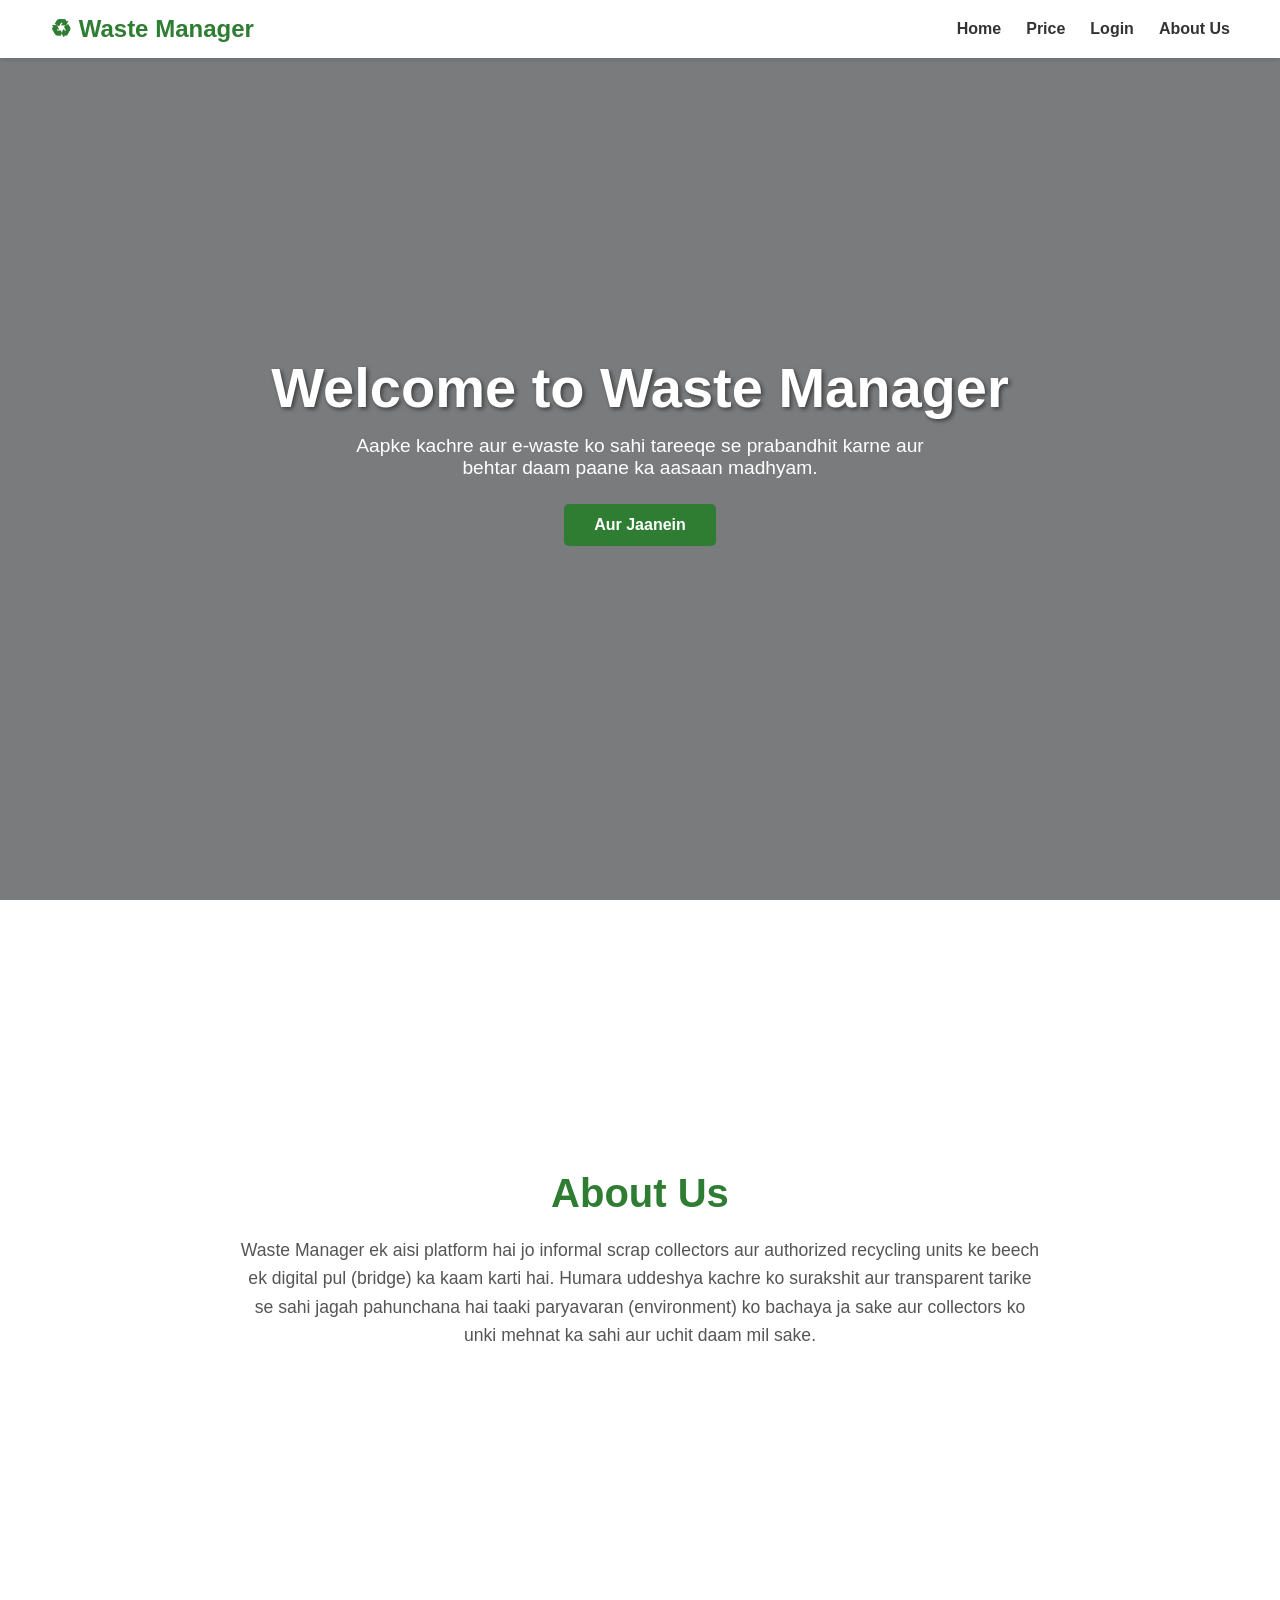
<file: Index.html>
<!DOCTYPE html>
<html lang="hi">
<head>
    <meta charset="UTF-8">
    <meta name="viewport" content="width=device-width, initial-scale=1.0">
    <title>Waste Manager</title>
    <style>
        * {
            margin: 0;
            padding: 0;
            box-sizing: border-box;
            font-family: 'Segoe UI', Tahoma, Geneva, Verdana, sans-serif;
        }
        body {
            background-color: #f4f6f8;
            color: #333;
            scroll-behavior: smooth;
        }
        /* Header */
        header {
            background-color: #ffffff;
            box-shadow: 0 2px 5px rgba(0,0,0,0.1);
            position: fixed;
            top: 0;
            left: 0;
            width: 100%;
            z-index: 1000;
            display: flex;
            justify-content: space-between;
            align-items: center;
            padding: 15px 50px;
        }
        .logo {
            font-size: 1.5rem;
            font-weight: bold;
            color: #2e7d32;
        }
        nav ul {
            display: flex;
            list-style: none;
            gap: 25px;
        }
        nav ul li a {
            text-decoration: none;
            color: #333;
            font-weight: 600;
            font-size: 1rem;
            transition: color 0.3s;
        }
        nav ul li a:hover {
            color: #2e7d32;
        }

        /* Hero Section (Welcome) */
        .hero {
            height: 100vh;
            display: flex;
            flex-direction: column;
            justify-content: center;
            align-items: center;
            text-align: center;
            background: linear-gradient(rgba(0,0,0,0.5), rgba(0,0,0,0.5)), url('https://images.unsplash.com/photo-1532996122724-e3c3fa4a0d55?auto=format&fit=crop&w=1350&q=80') no-repeat center center/cover;
            color: white;
            padding: 0 20px;
        }
        .hero h1 {
            font-size: 3.5rem;
            margin-bottom: 15px;
            text-shadow: 2px 2px 4px rgba(0,0,0,0.5);
        }
        .hero p {
            font-size: 1.2rem;
            max-width: 600px;
            margin-bottom: 25px;
        }
        .btn {
            background-color: #2e7d32;
            color: white;
            padding: 12px 30px;
            border: none;
            border-radius: 5px;
            font-size: 1rem;
            font-weight: bold;
            cursor: pointer;
            text-decoration: none;
            transition: background 0.3s;
        }
        .btn:hover {
            background-color: #1b5e20;
        }

        /* About Us Section */
        .about-section {
            padding: 100px 50px;
            background-color: #ffffff;
            text-align: center;
            min-height: 80vh;
            display: flex;
            flex-direction: column;
            justify-content: center;
            align-items: center;
        }
        .about-section h2 {
            font-size: 2.5rem;
            color: #2e7d32;
            margin-bottom: 20px;
        }
        .about-section p {
            max-width: 800px;
            font-size: 1.1rem;
            line-height: 1.6;
            color: #555;
        }
    </style>
</head>
<body>

    <!-- Header -->
    <header>
        <div class="logo">♻ Waste Manager</div>
        <nav>
            <ul>
                <li><a href="#home">Home</a></li>
                <li><a href="price.html">Price</a></li>
                <li><a href="loginpage.html" >Login</a></li>
                <li><a href="#about">About Us</a></li>
            </ul>
        </nav>
    </header>

    <!-- Hero / Home Section -->
    <section id="home" class="hero">
        <h1>Welcome to Waste Manager</h1>
        <p>Aapke kachre aur e-waste ko sahi tareeqe se prabandhit karne aur behtar daam paane ka aasaan madhyam.</p>
        <a href="#about" class="btn">Aur Jaanein</a>
    </section>

    <!-- About Us Section (Scroll target) -->
    <section id="about" class="about-section">
        <h2>About Us</h2>
        <p>
            Waste Manager ek aisi platform hai jo informal scrap collectors aur authorized recycling units ke beech ek digital pul (bridge) ka kaam karti hai. Humara uddeshya kachre ko surakshit aur transparent tarike se sahi jagah pahunchana hai taaki paryavaran (environment) ko bachaya ja sake aur collectors ko unki mehnat ka sahi aur uchit daam mil sake.
        </p>
    </section>

</body>
</html>
</file>
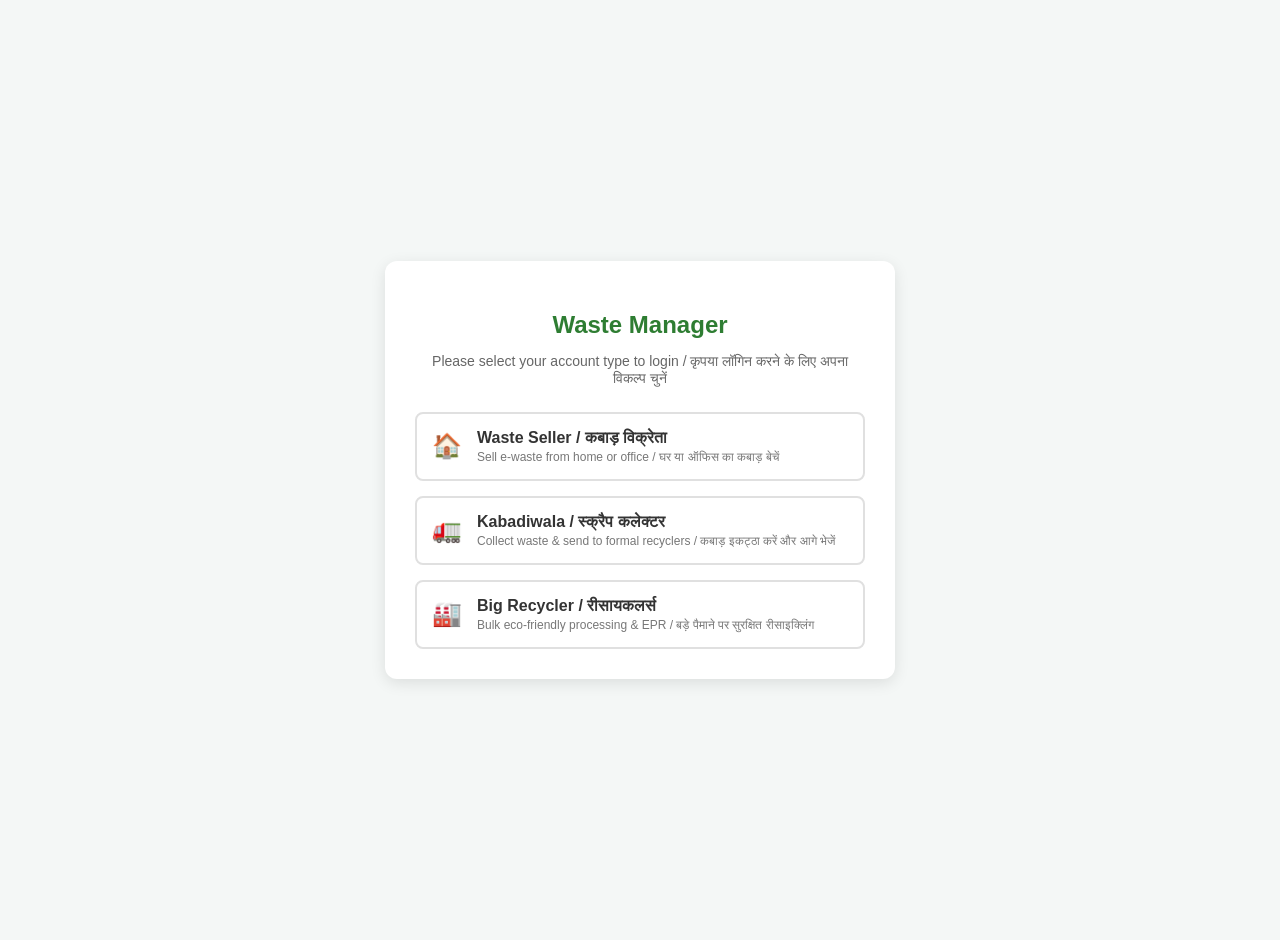
<file: loginpage.html>
<!DOCTYPE html>
<html lang="en">
<head>
    <meta charset="UTF-8">
    <meta name="viewport" content="width=device-width, initial-scale=1.0">
    <title>Waste Manager - Login</title>
    <style>
        body { font-family: 'Segoe UI', Arial, sans-serif; background-color: #f4f7f6; margin: 0; padding: 20px; display: flex; justify-content: center; align-items: center; min-height: 100vh; }
        .login-container { background: white; padding: 30px; border-radius: 12px; box-shadow: 0 4px 15px rgba(0,0,0,0.1); width: 100%; max-width: 450px; text-align: center; }
        h2 { color: #2e7d32; margin-bottom: 5px; }
        p { color: #666; margin-bottom: 25px; font-size: 14px; }
        .role-options { display: flex; flex-direction: column; gap: 15px; }
        .role-card { border: 2px solid #e0e0e0; border-radius: 8px; padding: 15px; cursor: pointer; text-align: left; transition: all 0.3s ease; display: flex; align-items: center; text-decoration: none; color: inherit; }
        .role-card:hover { border-color: #2e7d32; background-color: #e8f5e9; transform: translateY(-2px); }
        .icon { font-size: 24px; margin-right: 15px; }
        .details h4 { margin: 0; color: #333; }
        .details p { margin: 3px 0 0 0; font-size: 12px; color: #777; }
    </style>
</head>
<body>

<div class="login-container">
    <h2>Waste Manager</h2>
    <p>Please select your account type to login / कृपया लॉगिन करने के लिए अपना विकल्प चुनें</p>
    
    <div class="role-options">
        <!-- Option 1: Jiske paas kabad hai -->
        <a href="signuppage.html" class="role-card">
            <span class="icon">🏠</span>
            <div class="details">
                <h4>Waste Seller / कबाड़ विक्रेता</h4>
                <p>Sell e-waste from home or office / घर या ऑफिस का कबाड़ बेचें</p>
            </div>
        </a>

        <!-- Option 2: Kabadiwala -->
        <a href="signuppage.html" class="role-card">
            <span class="icon">🚛</span>
            <div class="details">
                <h4>Kabadiwala / स्क्रैप कलेक्टर</h4>
                <p>Collect waste & send to formal recyclers / कबाड़ इकट्ठा करें और आगे भेजें</p>
            </div>
        </a>

        <!-- Option 3: Big Recycler -->
        <a href="signuppage.html" class="role-card">
            <span class="icon">🏭</span>
            <div class="details">
                <h4>Big Recycler / रीसायकलर्स</h4>
                <p>Bulk eco-friendly processing & EPR / बड़े पैमाने पर सुरक्षित रीसाइक्लिंग</p>
            </div>
        </a>
    </div>
</div>

</body>
</html>
</file>
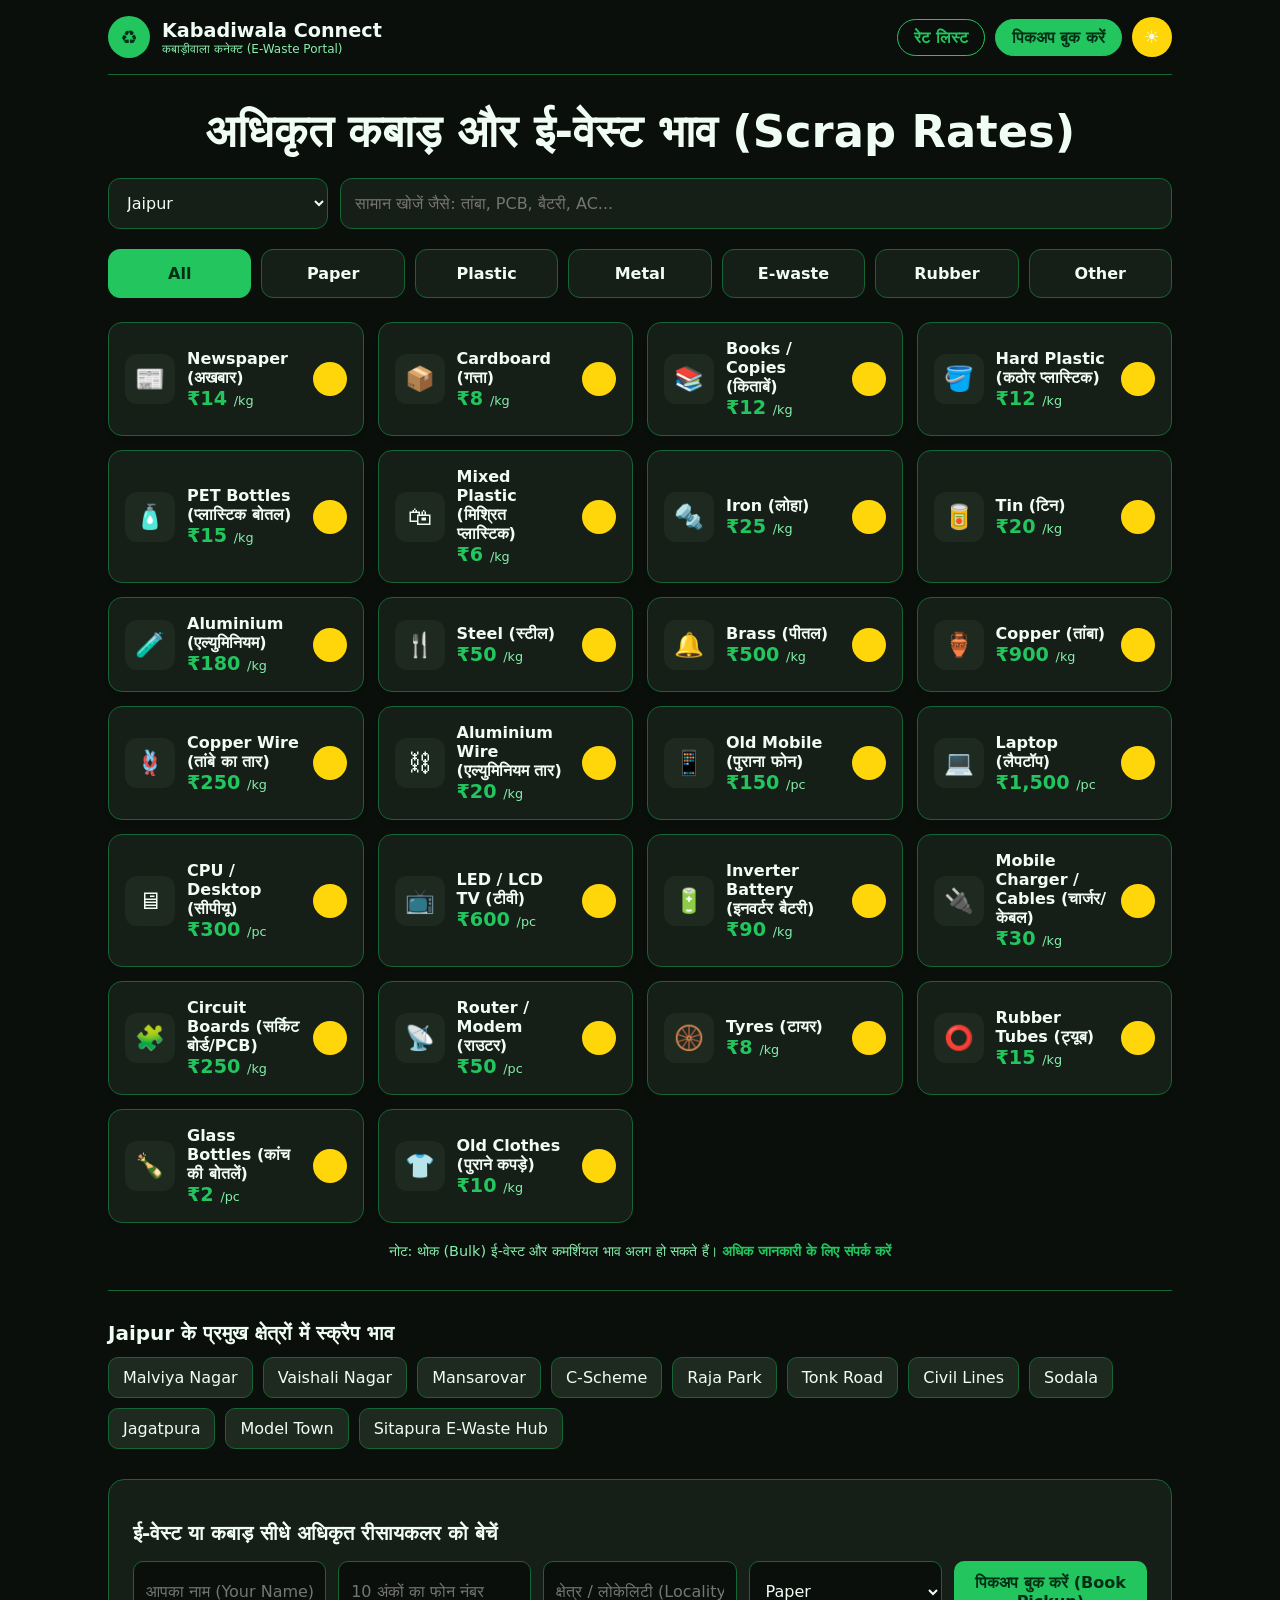
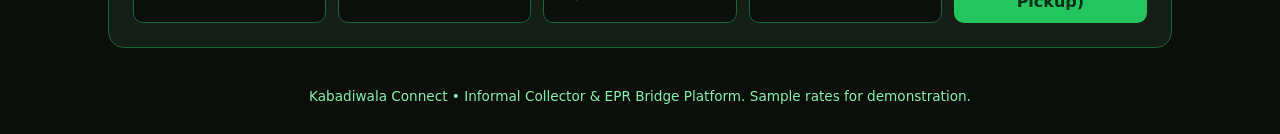
<file: price.html>
<!DOCTYPE html>
<html lang="hi" data-theme="dark">
<head>
    <meta charset="utf-8">
    <meta name="viewport" content="width=device-width, initial-scale=1, viewport-fit=cover">
    <title>Kabadiwala Connect | कबाड़ीवाला कनेक्ट - E-Waste & Scrap Rates</title>
    <!-- Linked External CSS -->
    <link rel="stylesheet" href="price.css">
    <!-- FontAwesome for Icons -->
   
</head>
<body>
<div class="w">
    <!-- Top Navigation -->
    <nav>
        <div class="logo">
            <i>♻</i>
            <div>
                <span>Kabadiwala Connect</span>
                <small style="display:block; font-size:0.75rem; color:var(--muted); font-weight:normal;">कबाड़ीवाला कनेक्ट (E-Waste Portal)</small>
            </div>
        </div>
        <div class="nr">
            <button class="pill" onclick="document.getElementById('top').scrollIntoView()">रेट लिस्ट</button>
            <button class="pill w2" onclick="document.getElementById('sell').scrollIntoView()">पिकअप बुक करें</button>
            <button class="tg" id="tg" aria-label="Toggle theme">☀</button>
        </div>
    </nav>

    <h1 id="top">अधिकृत कबाड़ और ई-वेस्ट भाव (Scrap Rates)</h1>
    
    <!-- City & Search Bar -->
    <div class="bar">
        <select id="city" aria-label="City"></select>
        <input id="q" type="search" placeholder="सामान खोजें जैसे: तांबा, PCB, बैटरी, AC..." aria-label="Search materials">
    </div>

    <!-- Category Tabs -->
    <div class="tabs" id="tabs"></div>

    <!-- Rate Cards Grid -->
    <div class="grid" id="grid"></div>

    <p class="note">नोट: थोक (Bulk) ई-वेस्ट और कमर्शियल भाव अलग हो सकते हैं। <a href="#sell">अधिक जानकारी के लिए संपर्क करें</a></p>
    
    <hr>

    <!-- Localities Chips -->
    <h2 id="lh"></h2>
    <div class="chips" id="chips"></div>

    <!-- Sell / Pickup Booking Section -->
    <div class="sell" id="sell">
        <h2>ई-वेस्ट या कबाड़ सीधे अधिकृत रीसायकलर को बेचें</h2>
        <form id="f">
            <input required placeholder="आपका नाम (Your Name)" aria-label="Name">
            <input required inputmode="tel" pattern="[0-9]{10}" placeholder="10 अंकों का फोन नंबर" aria-label="Phone">
            <input required id="loc" placeholder="क्षेत्र / लोकेलिटी (Locality)" aria-label="Locality">
            <select id="cat2" aria-label="Type"></select>
            <button class="go" type="submit">पिकअप बुक करें (Book Pickup)</button>
        </form>
        <div id="ok" role="status">✅ अनुरोध प्राप्त हुआ! अधिकृत कबाड़ीवाला / रीसायकलर जल्द आपसे संपर्क करेगा।</div>
    </div>

    <footer>Kabadiwala Connect • Informal Collector & EPR Bridge Platform. Sample rates for demonstration.</footer>
</div>

<!-- Linked External JavaScript -->
<script src="price.js"></script>
</body>
</html>
</file>
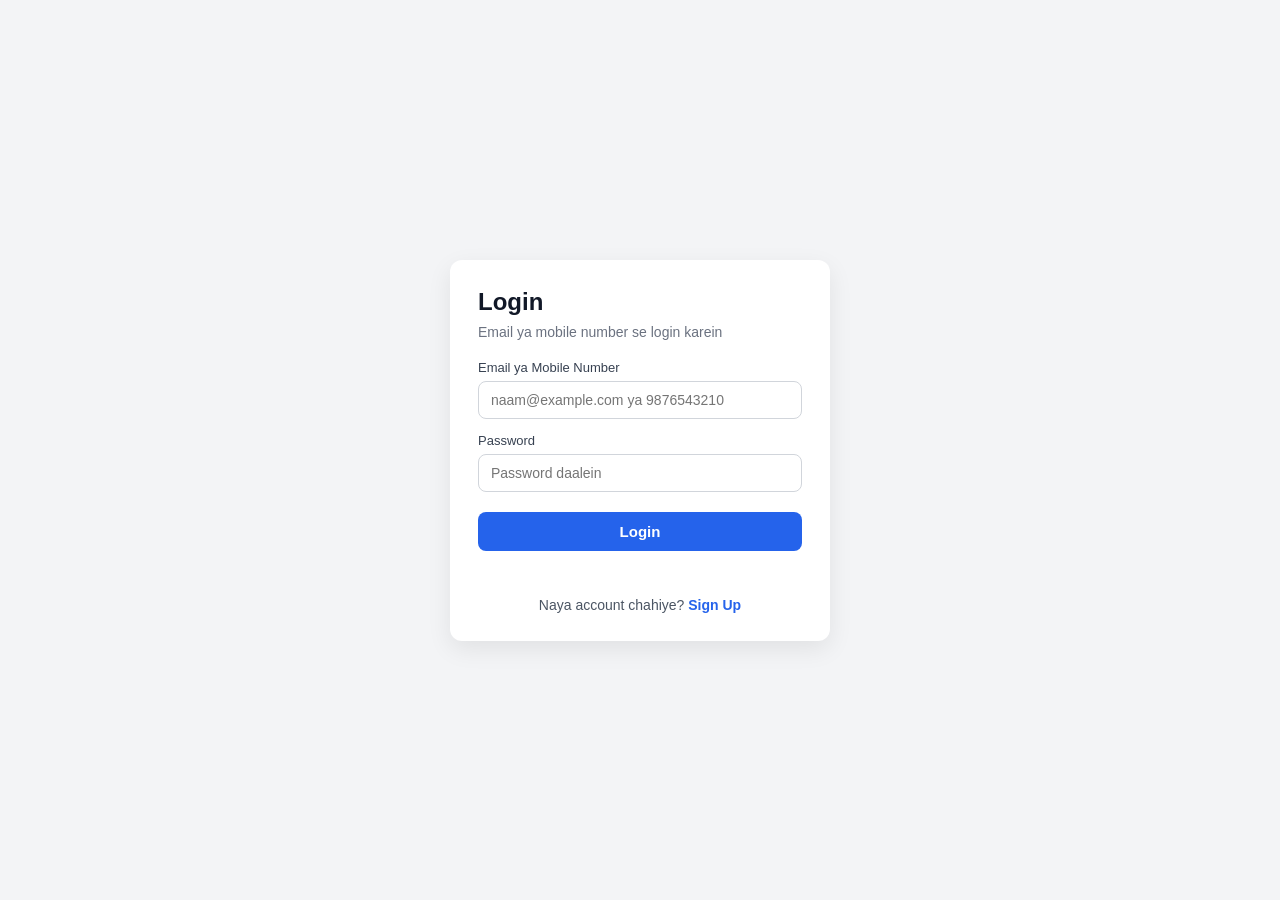
<file: signuppage.html>
<!DOCTYPE html>
<html lang="hi">
<head>
  <meta charset="UTF-8" />
  <meta name="viewport" content="width=device-width, initial-scale=1.0" />
  <title>Login & Sign Up</title>
  <style>
    * { box-sizing: border-box; font-family: Arial, sans-serif; }
    body {
      margin: 0;
      min-height: 100vh;
      display: flex;
      justify-content: center;
      align-items: center;
      background: #f3f4f6;
      padding: 16px;
    }
    .card {
      background: #fff;
      width: 100%;
      max-width: 380px;
      padding: 28px;
      border-radius: 12px;
      box-shadow: 0 8px 24px rgba(0, 0, 0, 0.08);
    }
    h2 { margin: 0 0 8px; font-size: 24px; color: #111827; }
    p.sub { margin: 0 0 20px; font-size: 14px; color: #6b7280; }
    .field { margin-bottom: 14px; }
    label { display: block; font-size: 13px; margin-bottom: 6px; color: #374151; }
    input {
      width: 100%;
      padding: 10px 12px;
      border: 1px solid #d1d5db;
      border-radius: 8px;
      font-size: 14px;
    }
    input:focus { outline: none; border-color: #2563eb; }
    button.primary {
      width: 100%;
      padding: 11px;
      border: none;
      border-radius: 8px;
      background: #2563eb;
      color: #fff;
      font-size: 15px;
      font-weight: bold;
      cursor: pointer;
      margin-top: 6px;
    }
    button.primary:hover { background: #1d4ed8; }
    .switch {
      margin-top: 16px;
      text-align: center;
      font-size: 14px;
      color: #4b5563;
    }
    .switch button {
      background: none;
      border: none;
      color: #2563eb;
      font-weight: bold;
      cursor: pointer;
      padding: 0;
      font-size: 14px;
    }
    .msg {
      margin-top: 12px;
      font-size: 13px;
      text-align: center;
      min-height: 18px;
      color: #059669;
    }
    .msg.err { color: #dc2626; }
    .hidden { display: none; }
  </style>
</head>
<body>
  <div class="card">
    <h2 id="formTitle">Login</h2>
    <p class="sub" id="formSub">Email ya mobile number se login karein</p>

    <form id="authForm">
      <div class="field hidden" id="nameField">
        <label for="name">Poora Naam</label>
        <input type="text" id="name" placeholder="Apna naam likhein" />
      </div>

      <div class="field">
        <label for="identifier">Email ya Mobile Number</label>
        <input
          type="text"
          id="identifier"
          placeholder="naam@example.com ya 9876543210"
          required
        />
      </div>

      <div class="field">
        <label for="password">Password</label>
        <input
          type="password"
          id="password"
          placeholder="Password daalein"
          required
        />
      </div>

      <button type="submit" class="primary" id="submitBtn">Login</button>
      <div class="msg" id="msg"></div>
    </form>

    <div class="switch">
      <span id="switchText">Naya account chahiye?</span>
      <button type="button" id="toggleBtn">Sign Up</button>
    </div>
  </div>

  <script>
    let isSignup = false;

    const formTitle = document.getElementById("formTitle");
    const formSub = document.getElementById("formSub");
    const nameField = document.getElementById("nameField");
    const nameInput = document.getElementById("name");
    const identifierInput = document.getElementById("identifier");
    const passwordInput = document.getElementById("password");
    const submitBtn = document.getElementById("submitBtn");
    const switchText = document.getElementById("switchText");
    const toggleBtn = document.getElementById("toggleBtn");
    const authForm = document.getElementById("authForm");
    const msg = document.getElementById("msg");

    function isValidEmailOrPhone(val) {
      const emailRegex = /^[^\s@]+@[^\s@]+\.[^\s@]+$/;
      const phoneRegex = /^[6-9]\d{9}$/;
      return emailRegex.test(val) || phoneRegex.test(val);
    }

    toggleBtn.addEventListener("click", () => {
      isSignup = !isSignup;
      msg.textContent = "";
      msg.classList.remove("err");

      if (isSignup) {
        formTitle.textContent = "Sign Up";
        formSub.textContent = "Email ya mobile number se naya account banayein";
        nameField.classList.remove("hidden");
        nameInput.required = true;
        submitBtn.textContent = "Create Account";
        switchText.textContent = "Pehle se account hai?";
        toggleBtn.textContent = "Login";
      } else {
        formTitle.textContent = "Login";
        formSub.textContent = "Email ya mobile number se login karein";
        nameField.classList.add("hidden");
        nameInput.required = false;
        submitBtn.textContent = "Login";
        switchText.textContent = "Naya account chahiye?";
        toggleBtn.textContent = "Sign Up";
      }
    });

    authForm.addEventListener("submit", (e) => {
      e.preventDefault();
      const idVal = identifierInput.value.trim();
      const passVal = passwordInput.value;
      const nameVal = nameInput.value.trim();

      if (!isValidEmailOrPhone(idVal)) {
        msg.textContent = "Sahi email ya 10-digit mobile number daalein.";
        msg.classList.add("err");
        return;
      }

      if (passVal.length < 6) {
        msg.textContent = "Password kam se kam 6 characters ka hona chahiye.";
        msg.classList.add("err");
        return;
      }

      const users = JSON.parse(localStorage.getItem("demo_users") || "[]");
      msg.classList.remove("err");

      if (isSignup) {
        if (!nameVal) {
          msg.textContent = "Kripya apna naam likhein.";
          msg.classList.add("err");
          return;
        }
        const exists = users.some((u) => u.id === idVal);
        if (exists) {
          msg.textContent = "Yeh email ya number pehle se registered hai.";
          msg.classList.add("err");
          return;
        }
        users.push({ name: nameVal, id: idVal, password: passVal });
        localStorage.setItem("demo_users", JSON.stringify(users));
        msg.textContent = "Account ban gaya! Ab aap login kar sakte hain.";
        authForm.reset();
      } else {
        const user = users.find((u) => u.id === idVal && u.password === passVal);
        if (!user) {
          msg.textContent = "Galat email/number ya password.";
          msg.classList.add("err");
          return;
        }
        msg.textContent = `Swagat hai, ${user.name}! Login safal raha.`;
      }
    });
  </script>
</body>
</html>
</file>
<file: price.css>
:root {
    --bg: #0b0f0c;
    --card: #161e18;
    --chip: #1e2920;
    --ink: #f0fdf4;
    --muted: #86efac;
    --green: #22c55e;
    --gt: #052e16;
    --line: #166534;
    --sun: #ffd60a;
    box-sizing: border-box;
    padding-top: env(safe-area-inset-top, 0px);
    padding-bottom: env(safe-area-inset-bottom, 0px);
}

:root[data-theme="light"] {
    --bg: #f8fafc;
    --card: #ffffff;
    --chip: #f1f5f9;
    --ink: #0f172a;
    --muted: #64748b;
    --green: #16a34a;
    --gt: #ffffff;
    --line: #cbd5e1;
}

* { box-sizing: border-box; }
html, body { margin: 0; }
body {
    background: var(--bg);
    color: var(--ink);
    font-family: "Segoe UI", system-ui, -apple-system, sans-serif;
    transition: background 0.3s ease, color 0.3s ease;
}

.w { max-width: 1100px; margin: 0 auto; padding: 0 18px; }

nav {
    display: flex;
    align-items: center;
    justify-content: space-between;
    padding: 16px 0;
    gap: 10px;
    border-bottom: 1px solid var(--line);
}

.logo {
    display: flex;
    align-items: center;
    gap: 12px;
    font-weight: 800;
    font-size: 1.2rem;
}

.logo i {
    width: 42px;
    height: 42px;
    border-radius: 50%;
    background: var(--green);
    display: grid;
    place-items: center;
    font-style: normal;
    color: var(--gt);
    font-size: 1.2rem;
}

.nr { display: flex; gap: 10px; align-items: center; }

button, select, input { font: inherit; color: inherit; }

.pill {
    border: 1.5px solid var(--green);
    background: transparent;
    color: var(--green);
    border-radius: 30px;
    padding: 8px 16px;
    cursor: pointer;
    font-weight: 600;
    transition: 0.2s;
}
.pill:hover { background: var(--green); color: var(--gt); }

.pill.w2 {
    background: var(--green);
    color: var(--gt);
    border-color: var(--green);
    font-weight: 700;
}

.tg {
    width: 40px;
    height: 40px;
    border-radius: 50%;
    border: 0;
    background: var(--sun);
    cursor: pointer;
    font-size: 1.1rem;
    box-shadow: 0 2px 6px rgba(0,0,0,0.2);
}

button:focus-visible, select:focus-visible, input:focus-visible, a:focus-visible {
    outline: 3px solid var(--sun);
    outline-offset: 2px;
}

h1 { text-align: center; font-size: clamp(1.8rem, 5vw, 2.8rem); margin: 30px 0 20px; }

.bar { display: grid; grid-template-columns: 220px 1fr; gap: 12px; }
.bar select, .bar input {
    background: var(--card);
    border: 1px solid var(--line);
    border-radius: 12px;
    padding: 14px;
    width: 100%;
    color: var(--ink);
}
.bar select option { background: var(--card); color: var(--ink); }

.tabs { display: grid; grid-template-columns: repeat(auto-fit, minmax(110px, 1fr)); gap: 10px; margin: 20px 0; }
.tabs button {
    background: var(--card);
    border: 1px solid var(--line);
    border-radius: 12px;
    padding: 14px 8px;
    font-weight: 700;
    cursor: pointer;
    transition: 0.2s;
}
.tabs button.on { background: var(--green); color: var(--gt); border-color: var(--green); }

.grid { display: grid; grid-template-columns: repeat(auto-fill, minmax(250px, 1fr)); gap: 14px; margin: 24px 0 10px; }
.it {
    background: var(--card);
    border: 1px solid var(--line);
    border-radius: 14px;
    padding: 16px;
    display: flex;
    align-items: center;
    justify-content: space-between;
    gap: 12px;
    box-shadow: 0 4px 6px -1px rgba(0,0,0,0.05);
}
.ic-wrap { display: flex; align-items: center; gap: 12px; }
.ic {
    width: 50px;
    height: 50px;
    border-radius: 12px;
    background: var(--chip);
    display: grid;
    place-items: center;
    font-size: 1.5rem;
    flex: none;
}
.it b { display: block; font-size: 1rem; }
.it .p { color: var(--green); font-weight: 800; font-size: 1.2rem; }
.it .p small { color: var(--muted); font-weight: 400; font-size: 0.8rem; }

.audio-btn {
    background: var(--sun);
    border: none;
    width: 34px;
    height: 34px;
    border-radius: 50%;
    cursor: pointer;
    display: grid;
    place-items: center;
    color: #000;
    font-size: 0.9rem;
    flex: none;
}

.note { text-align: center; color: var(--muted); margin: 20px 0; font-size: 0.9rem; }
.note a { color: var(--green); text-decoration: none; font-weight: 700; }

hr { border: 0; border-top: 1px solid var(--line); margin: 30px 0; }
h2 { font-size: 1.25rem; margin-bottom: 12px; }

.chips { display: flex; flex-wrap: wrap; gap: 10px; margin: 10px 0 30px; }
.chips button {
    background: var(--chip);
    border: 1px solid var(--line);
    border-radius: 10px;
    padding: 10px 14px;
    cursor: pointer;
    color: var(--ink);
    font-weight: 500;
}
.chips button.on { background: var(--green); color: var(--gt); border-color: var(--green); font-weight: 700; }

.sell { background: var(--card); border: 1px solid var(--line); border-radius: 16px; padding: 24px; margin: 10px 0 40px; }
.sell form { display: grid; grid-template-columns: repeat(auto-fit, minmax(180px, 1fr)); gap: 12px; margin-top: 16px; }
.sell input, .sell select { background: var(--bg); border: 1px solid var(--line); border-radius: 10px; padding: 12px; width: 100%; color: var(--ink); }
.sell select option { background: var(--card); }

.go { background: var(--green); color: var(--gt); border: 0; border-radius: 10px; padding: 12px; font-weight: 800; cursor: pointer; transition: opacity 0.2s; }
.go:hover { opacity: 0.9; }

#ok { display: none; margin-top: 14px; color: var(--green); font-weight: 700; background: var(--chip); padding: 10px; border-radius: 8px; text-align: center; }

footer { color: var(--muted); font-size: 0.85rem; padding: 0 0 30px; text-align: center; }

@media(max-width: 640px) {
    .bar { grid-template-columns: 1fr; }
    .nr .pill:not(.w2) { display: none; }
}
</file>
